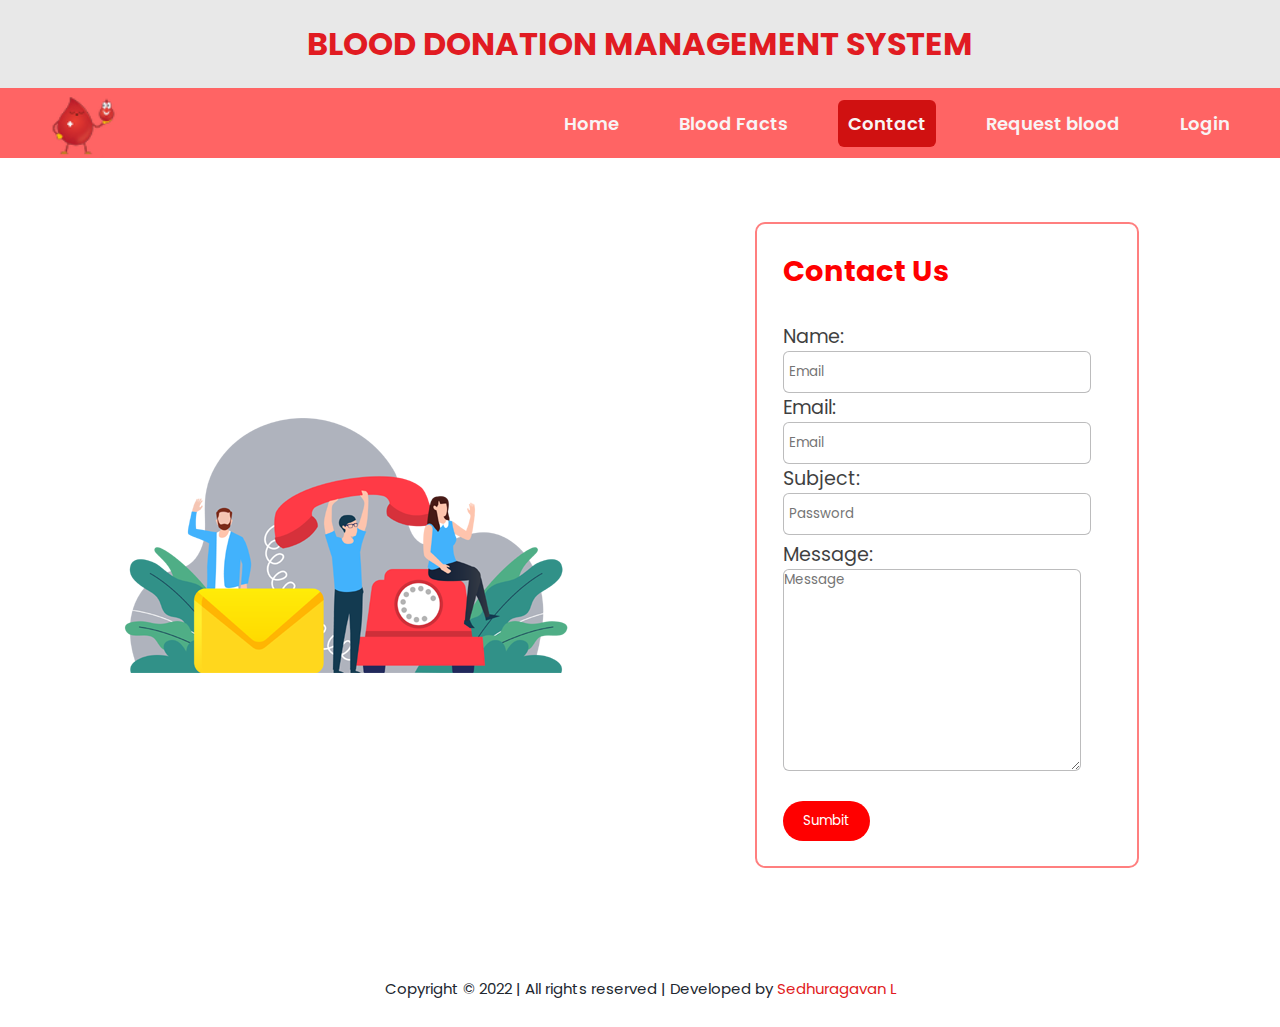
<file: html/contact.html>
<!DOCTYPE html>
<html lang="en">

<head>
    <meta charset="UTF-8">
    <meta http-equiv="X-UA-Compatible" content="IE=edge">
    <meta name="viewport" content="width=device-width, initial-scale=1.0">
    <title>contact</title>
    <link rel="stylesheet" href="../css/contact.css">
    <link rel="shortcut icon" href="../images/favicon.ico" type="image/x-icon">

</head>

<body>
    <header id="header">
        <h1>BLOOD DONATION MANAGEMENT SYSTEM</h1>
    </header>
    <nav class="navbar">
        <img src="../images/logo.png">
        <div class="nav">
            <a href="../index.html">Home</a>
            <a href="./bloodfacts.html">Blood Facts</a>
            <a class="active" href="#">Contact</a>
            <!-- <a href="./registration.html">Donate blood</a> -->
            <a href="./request.html">Request blood</a>
            <a href=".">Login</a>
        </div>
    </nav>

    <div class="request-container">
        <div class="left-image">
            <img src="./../images/contact-us.png" alt="" srcset="">
        </div>
        <div class="request-form">
            <form action="" id="request-details" onsubmit="return validated()">
                <h2>Contact Us</h2><br>
                <label for="nane">Name:</label>
                <input type="text" id="email" name="email" autocomplete="email" required placeholder="Email">
                <label for="email">Email:</label>
                <input type="email" id="email" name="email" autocomplete="email" required placeholder="Email">


                <label for="subject">Subject:</label>
                <input type="password" id="pass" name="password" autocomplete="password" required
                    placeholder="Password">
                <p id="password_error"></p>
                <label for="message">Message:</label>
                <textarea placeholder="Message" id="message" cols="30" rows="10"></textarea>
                <button type="submit">Sumbit</button>
            </form>
        </div>
    </div>
    <footer>
        <div class="copyright">
            <p>Copyright &copy; 2022 | All rights reserved | Developed by <span>Sedhuragavan L</span></p>
        </div>
    </footer>
</body>

</html>
</file>
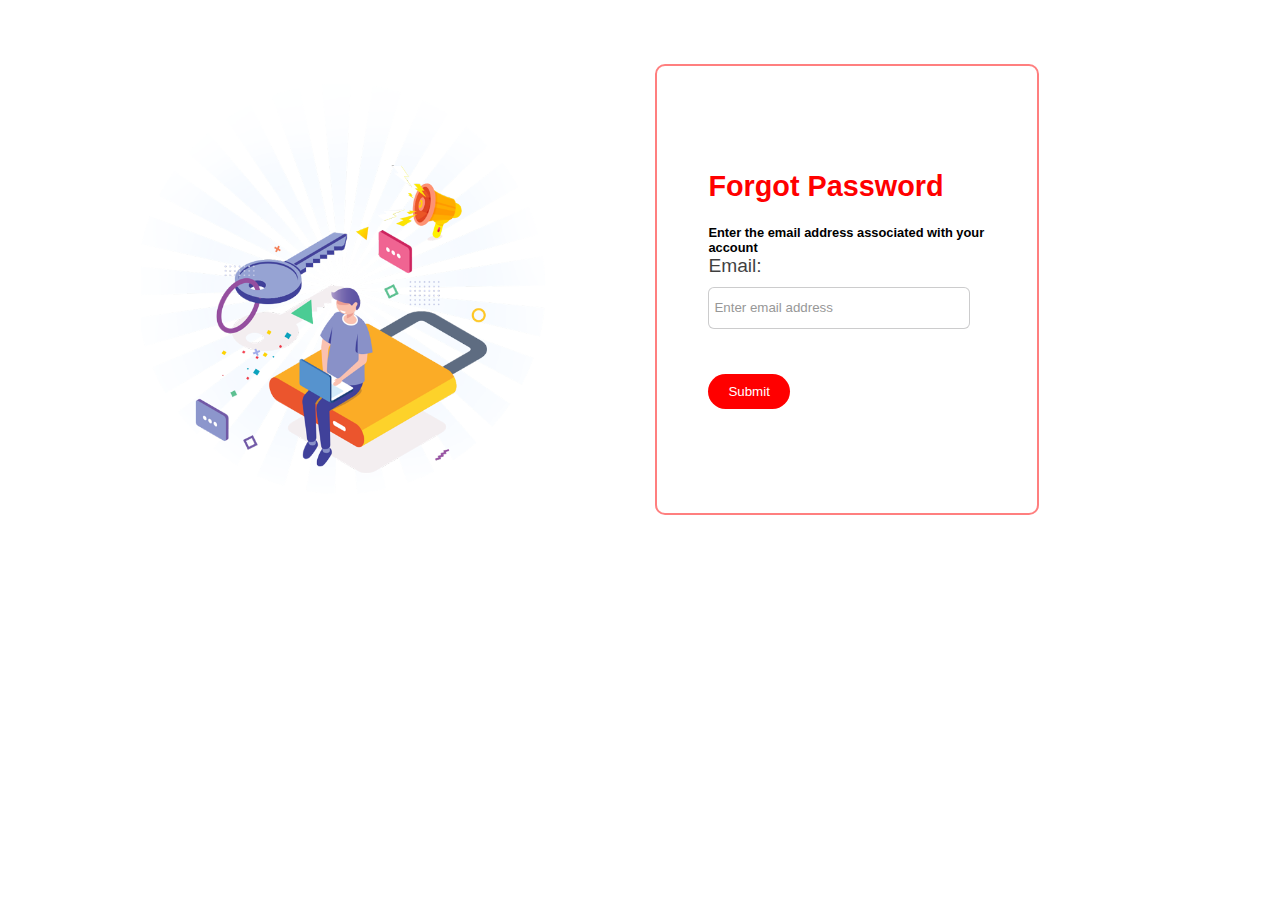
<file: html/forgetpassword.html>
<!DOCTYPE html>
<html lang="en">

<head>
    <meta charset="UTF-8">
    <meta http-equiv="X-UA-Compatible" content="IE=edge">
    <meta name="viewport" content="width=device-width, initial-scale=1.0">
    <title>fogotpassword</title>
    <link rel="stylesheet" href="../css/forgotpassword.css">
</head>

<body>

    <div class="request-container">
        <div class="left-image">
            <img src="./../images/resetpass.png" alt="" srcset="">
        </div>
        <div class="request-form">
            <form action="../html/login.html" id="request-details">
                <h2>Forgot Password</h2><br>
                <h6>Enter the email address associated with your account</h6>
                <label for="email">Email:</label>
                <input type="email" id="edmail" name="email" autocomplete="email" required
                    placeholder="Enter email address">
                <button type="submit">Submit</button>
            </form>
        </div>
    </div>


</body>

</html>
</file>
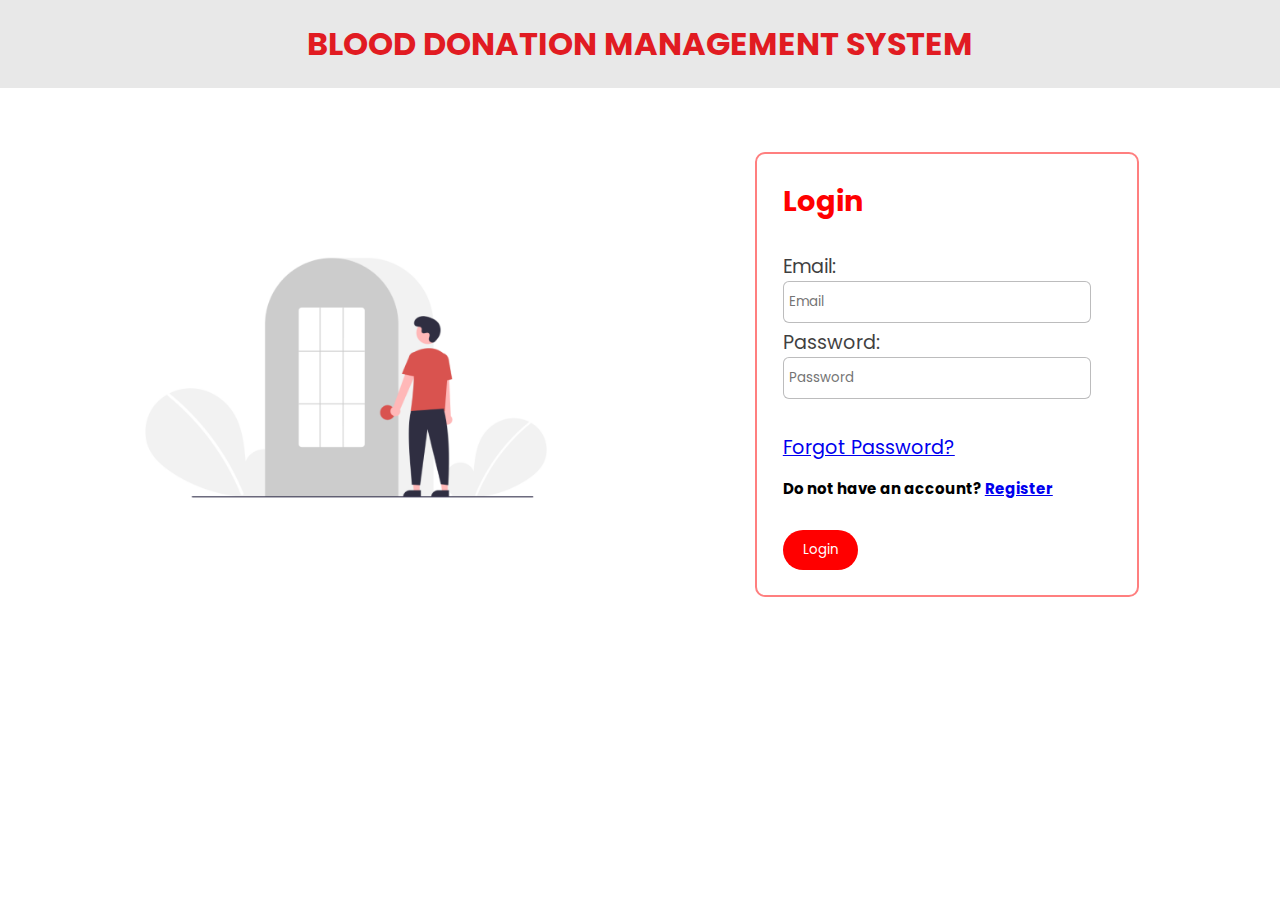
<file: html/login.html>
<!DOCTYPE html>
<html>

<head>
    <title>Login</title>
    <meta charset="UTF-8">
    <meta http-equiv="X-UA-Compatible" content="IE=edge">
    <meta name="viewport" content="width=device-width, initial-scale=1.0">
    <link rel="shortcut icon" href="../images/favicon.ico" type="image/x-icon">
    <link rel="stylesheet" href="https://cdnjs.cloudflare.com/ajax/libs/font-awesome/5.15.3/css/all.min.css" />
    <link rel="stylesheet" type="text/css" href="../css/login.css">

</head>

<body>

    <header id="header">
        <h1>BLOOD DONATION MANAGEMENT SYSTEM</h1>
    </header>
    <!-- <nav class="navbar">
        <img src="../images/logo.png">
        <div class="nav">
            <a href="../index.html">Home</a>
            <a href="#">Blood Facts</a>
            <a href="../html/contact.html">Contact</a>
            <a href="./registration.html">Donate blood</a>
            <a href="./request.html">Request blood</a>
            <a class="active" href="#">Login </a>
        </div>
    </nav> -->

    <div class="request-container">
        <div class="left-image">
            <img src="./../images/login.png" alt="" srcset="">
        </div>
        <div class="request-form">
            <form action="" id="request-details" method="post" onsubmit="return check()">
                <h2>Login</h2><br>
                <label for="email">Email:</label>
                <input type="email" id="email" onkeyup="emailverify()" name="email" autocomplete="email" required placeholder="Email">
                <p id="email_error"></p>

                <label for="password">Password:</label>
                <input type="password" id="pass" onkeyup="passverify()" name="password" autocomplete="password" required
                    placeholder="Password">
                <p id="password_error"></p>
                <br>

                <a href="./forgetpassword.html">Forgot Password?</a>
                <h6 id="register">Do not have an account? <a href="../html/registration.html">Register</a></h6>
                <button type="submit">Login</button>
            </form>
        </div>
    </div>
    <!-- <footer>
        <div class="copyright">
            <p>Copyright &copy; 2022 | All rights reserved | Developed by <span>Sedhuragavan L</span></p>
        </div>
    </footer> -->

    <script src="../javascript/login.js"></script>
</body>

</html>
</file>
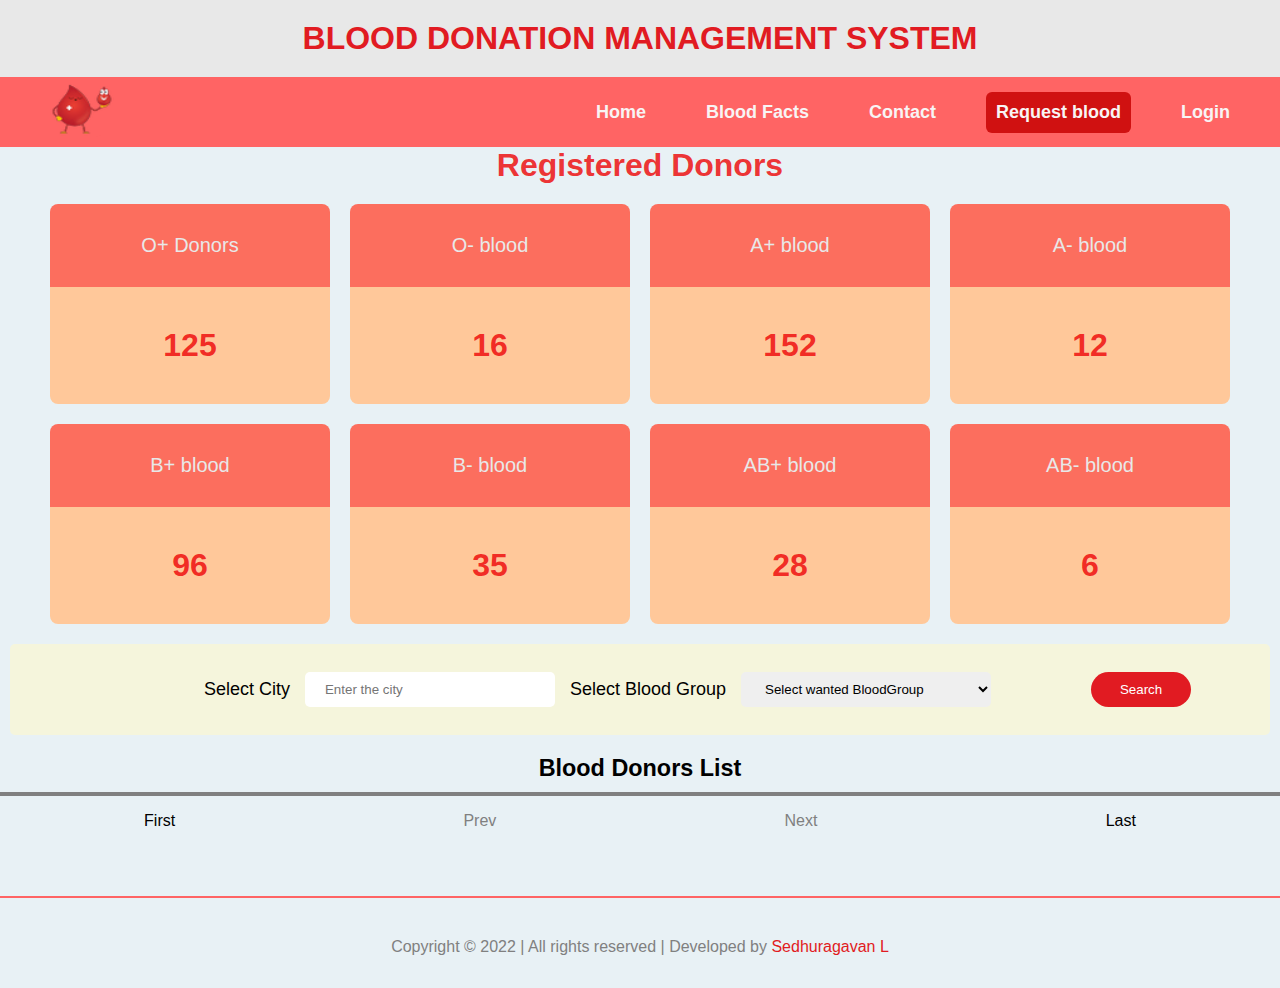
<file: html/request.html>
<!DOCTYPE html>
<html lang="en">

<head>
    <meta charset="UTF-8">
    <meta http-equiv="X-UA-Compatible" content="IE=edge">
    <meta name="viewport" content="width=device-width, initial-scale=1.0">
    <title>Request blood</title>
    <link rel="shortcut icon" href="../images/favicon.ico" type="image/x-icon">
    <link rel="stylesheet" type="text/css" href="../css/request.css">
    <link rel="stylesheet" href="https://cdnjs.cloudflare.com/ajax/libs/font-awesome/6.2.0/css/all.min.css"
        crossorigin="anonymous" referrerpolicy="no-referrer" />
</head>

<body>
    <header id="header">
        <h1>BLOOD DONATION MANAGEMENT SYSTEM</h1>
    </header>
    <nav class="navbar">
        <img src="../images/logo.png">
        <div class="nav">
            <a href="../index.html">Home</a>
            <a href="./bloodfacts.html">Blood Facts</a>
            <a href="./contact.html">Contact</a>
            <!-- <a href="registration.html">Donate blood</a> -->
            <a class="active" href="#">Request blood</a>
            <a href="./login.html">Login </a>
        </div>
    </nav>


    <section class="counters">
        <h1> Registered Donors</h1>
        <div class="container">
            <div class="o+group">
                <p>O+ Donors</p>
                <h1 class="counter" data-target="125">0</h1>
            </div>
            <div class="o-group">
                <p>O- blood</p>
                <h1 class="counter" data-target="16">0</h1>
            </div>
            <div class="a+group">
                <p>A+ blood</p>
                <h1 class="counter" data-target="152">0</h1>
            </div>
            <div class="a-group">
                <p>A- blood</p>
                <h1 class="counter" data-target="12">0</h1>
            </div>
            <div class="b+group">
                <p>B+ blood</p>
                <h1 class="counter" data-target="96">0</h1>
            </div>
            <div class="b-group">
                <p>B- blood</p>
                <h1 class="counter" data-target="35">0</h1>
            </div>
            <div class="ab+_group">
                <p>AB+ blood</p>
                <h1 class="counter" data-target="28">0</h1>
            </div>
            <div class="ab-_group">
                <p>AB- blood</p>
                <h1 class="counter" data-target="06">0</h1>
            </div>
        </div>


        <div class="container_search">
            <div class="search">
                <form method="post">
                    <div class="select">Select City</div>
                    <div class="input_box">
                        <input type="text" placeholder="Enter the city">
                    </div>
                    <div class="select">Select Blood Group</div>
                    <div class="input_box">
                        <select name="bloodgroup">
                            <option value="" disabled selected> Select wanted BloodGroup</option>
                            <option value="O+">O+</option>
                            <option value="O-">O-</option>
                            <option value="A+">A+</option>
                            <option value="A-">A-</option>
                            <option value="B+">B+</option>
                            <option value="B-">B-</option>
                            <option value="AB+">AB+</option>
                            <option value="AB-">AB-</option>
                        </select>
                    </div>
                    <div class="btn">
                        <button type="submit">Search</button>
                    </div>
                </form>
            </div>
    </section>
    <div class="center">
        <h3>Blood Donors List</h3>
    </div>
    <div class="box">
        <ul class="pagination">
            <li><a href="#">First</a></li>
            <li class="disabled">
                <a href="#">Prev</a>
            </li>
            <li class="disabled">
                <a href="#">Next</a>
            </li>
            <li><a href="#">Last</a></li>
        </ul>
    </div>

    <footer>
        <div class="copyright">
            <p>Copyright &copy; 2022 | All rights reserved | Developed by <span>Sedhuragavan L</span></p>
        </div>
    </footer>

    <script src="../javascript/request.js"></script>

</body>

</html>
</file>
<file: css/contact.css>
@import url('https://fonts.googleapis.com/css2?family=Gemunu+Libre&family=Poppins&display=swap');

* {
    margin: 0;
    padding: 0;
    font-family: 'Poppins', sans-serif;
}

#header {
    text-align: center;
    padding: 20px;
    color: #E11B22;
    background-color: #E8E8E8;
}

.navbar {
    height: 70px;
    width: 100%;
    display: flex;
    background-color: #ff6464;
}

.navbar img {
    margin-left: 50px;
    height: 70px;
    width: 70px;
}

.navbar .nav {
    width: 100%;
    display: flex;
    justify-content: flex-end;
    align-items: center;
}

.navbar .nav a {
    margin-right: 40px;
    padding: 10px;
    text-decoration: none;
    color: rgb(248, 244, 244);
    font-size: large;
    font-weight: 600;
}

.navbar .nav a i {
    transform: translateY(3px);
    padding-left: 5px;
}

.navbar .active {
    color: rgb(255, 255, 255);
    background-color: rgb(208, 17, 17);
    border-radius: 6px;
}

.navbar .nav a:hover {
    color: rgb(255, 255, 255);
    background-color: rgb(208, 17, 17);
    border-radius: 6px;
    transition: all 0.4s ease-in-out;
}

.request-container {
    display: flex;
}

.request-container .left-image,
.request-container .request-form {
    padding: 2%;
    display: flex;
    flex-direction: column;
    justify-content: center;
    align-items: center;
    font-size: 1.5rem;
}

.request-container .left-image {
    width: 50%;
}

.request-container .left-image img {
    max-width: 80%;
    height: auto;
    border-radius: 10px;
}

.request-container .request-form {
    width: 30%;
    margin: 5%;
    box-sizing: border-box;
    border: 2px solid rgba(255, 0, 0, 0.5);
    border-radius: 10px;
}

.request-container .request-form form {
    display: flex;
    flex-direction: column;
    font-size: 1.2rem;
    width: 100%;
}

.request-container .request-form form h2 {
    color: red;
}

.request-container .request-form form label {
    opacity: .75;
}

.request-container .request-form form input {

    height: 30px;
    border: 1.5px solid rgba(32, 33, 37, 0.3);
    padding: 5px;
    width: 90%;
    border-radius: 6px;
}

.request-container .request-form form textarea{
    border-radius: 6px;
    width: 90%;
    border: 1.5px solid rgba(32, 33, 37, 0.3);

}

.request-container .request-form form button {
    margin: 30px 0 0 0;
    background-color: red;
    color: white;
    border: none;
    padding: 10px 20px;
    width: max-content;
    border-radius: 20px;
}

p {
    font-size: 15px;
    margin-top: 5px;
    color: red;
}

.copyright p {
    height: 50px;
    padding-top: 40px;
    text-align: center;
    color: #222730;
    cursor: pointer;
}

.copyright span {
    color: #E11B22;
}
</file>
<file: css/forgotpassword.css>
* {
    margin: 0;
    padding: 0;
    font-family: 'Poppins', sans-serif;
  }
  
  .request-container {
    display: flex;
  }
  
  .request-container .left-image,
  .request-container .request-form {
    padding: 2%;
    display: flex;
    flex-direction: column;
    justify-content: center;
    align-items: center;
    font-size: 2 rem;
  }
  
  .request-container .left-image {
    width: 50%;
  }
  
  .request-container .left-image img {
    max-width: 80%;
    height: 80%;
    border-radius: 10px;
  }
  
  .request-container .request-form {
    width: 30%;
    margin: 5%;
    box-sizing: border-box;
    border: 2px solid rgba(255, 0, 0, 0.5);
    border-radius: 10px;
    padding: 4%;
    transform: translateX(-100px);
  }
  
  .request-container .request-form form {
    display: -webkit-box;
    display: -ms-flexbox;
    display: flex;
    -webkit-box-orient: vertical;
    -webkit-box-direction: normal;
    -ms-flex-direction: column;
    flex-direction: column;
    font-size: 1.2rem;
    width: 100%;
  }
  
  .request-container .request-form form h2 {
    color: red;
  }
  
  .request-container .request-form form label {
    opacity: .75;
  }
  
  .request-container .request-form form input,
  .request-container .request-form form textarea,
  .request-container .request-form form select {
    height: 30px;
    margin: 10px 0 15px 0;
    border: 1.5px solid rgba(32, 33, 37, 0.3);
    padding: 5px;
    width: 90%;
    border-radius: 6px;
    opacity: .75;
  }
  
  .request-container .request-form form select {
    width: 103%;
    height: 40px;
    background-color: white;
    -webkit-box-shadow: none;
    box-shadow: none;
  }
  
  .request-container .request-form form textarea {
    max-width: 100%;
  }
  
  .request-container .request-form form button {
    margin: 30px 0 0 0;
    background-color: red;
    color: white;
    border: none;
    padding: 10px 20px;
    width: -webkit-max-content;
    width: -moz-max-content;
    width: max-content;
    border-radius: 20px;
  }
</file>
<file: css/login.css>
@import url('https://fonts.googleapis.com/css2?family=Gemunu+Libre&family=Poppins&display=swap');

* {
    margin: 0;
    padding: 0;
    font-family: 'Poppins', sans-serif;
}

#header {
    text-align: center;
    padding: 20px;
    color: #E11B22;
    background-color: #E8E8E8;
}

.navbar {
    height: 70px;
    width: 100%;
    display: flex;
    background-color: #ff6464;
}

.navbar img {
    margin-left: 50px;
    height: 70px;
    width: 70px;
}

.navbar .nav {
    width: 100%;
    display: flex;
    justify-content: flex-end;
    align-items: center;
}

.navbar .nav a {
    margin-right: 40px;
    padding: 10px;
    text-decoration: none;
    color: rgb(248, 244, 244);
    font-size: large;
    font-weight: 600;
}

.navbar .nav a i {
    transform: translateY(3px);
    padding-left: 5px;
}

.navbar .active {
    color: rgb(255, 255, 255);
    background-color: rgb(208, 17, 17);
    border-radius: 6px;
}

.navbar .nav a:hover {
    color: rgb(255, 255, 255);
    background-color: rgb(208, 17, 17);
    border-radius: 6px;
    transition: all 0.4s ease-in-out;
}

.request-container {
    display: flex;
}

.request-container .left-image,
.request-container .request-form {
    padding: 2%;
    display: flex;
    flex-direction: column;
    justify-content: center;
    align-items: center;
    font-size: 1.5rem;
}

.request-container .left-image {
    width: 50%;
}

.request-container .left-image img {
    max-width: 80%;
    height: auto;
    border-radius: 10px;
}

.request-container .request-form {
    width: 30%;
    margin: 5%;
    box-sizing: border-box;
    border: 2px solid rgba(255, 0, 0, 0.5);
    border-radius: 10px;
}

.request-container .request-form form {
    display: flex;
    flex-direction: column;
    font-size: 1.2rem;
    width: 100%;
}

.request-container .request-form form h2 {
    color: red;
}

.request-container .request-form form label {
    opacity: .75;
}

.request-container .request-form form input,
.request-container .request-form form textarea {
    outline: none;
    height: 30px;
    border: 1.5px solid rgba(32, 33, 37, 0.3);
    padding: 5px;
    width: 90%;
    border-radius: 6px;
}

.request-container .request-form form textarea {
    max-width: 100%;
}

.request-container .request-form form button {
    margin: 30px 0 0 0;
    background-color: red;
    color: white;
    border: none;
    padding: 10px 20px;
    width: max-content;
    border-radius: 20px;
}

p {
    font-size: 15px;
    margin-top: 5px;
    color: red;
}

.copyright {
    clear: both;
    height: 50px;
    padding-top: 40px;
    text-align: center;
    color: gray;
    cursor: pointer;
}

#register {
    margin-top: 15px;
    font-size: 15px;
}

.copyright p {
    color: gray;
}

.copyright span {
    color: #E11B22;
}
</file>
<file: css/request.css>
* {
    margin: 0;
    padding: 0;
    font-family: 'Poppins', sans-serif;
}

body {
    background-color: #e8f1f5;

}

#header {
    text-align: center;
    padding: 20px;
    color: #E11B22;
    background-color: #E8E8E8;
}

.navbar {
    height: 70px;
    width: 100%;
    display: flex;
    background-color: #ff6464;
}

.navbar img {
    margin-left: 50px;
    height: 60px;
    width: 70px;
}

.navbar .nav {
    width: 100%;
    display: flex;
    justify-content: flex-end;
    align-items: center;
}

.navbar .nav a {
    margin-right: 40px;
    padding: 10px;
    text-decoration: none;
    color: rgb(248, 244, 244);
    font-size: large;
    font-weight: 600;
}

.navbar .nav a i {
    transform: translateY(3px);
    padding-left: 5px;
}

.navbar .active {
    color: rgb(255, 255, 255);
    background-color: rgb(208, 17, 17);
    border-radius: 6px;
}

.navbar .nav a:hover {
    color: rgb(255, 255, 255);
    background-color: rgb(208, 17, 17);
    border-radius: 6px;
    transition: all 0.4s ease-in-out;
}






.container {
    margin: 20px 50px;
    display: grid;
    grid-template-columns: repeat(4, 1fr);
    row-gap: 20px;
    column-gap: 20px;

}

.container p {
    background-color: #fc6e5e;
    color: #E8E8E8;
    font-size: 20px;
    padding: 30px 0px;
    border-radius: 8px 8px 0 0;
    display: grid;
    justify-items: center;
    align-items: center;
}

.container h1 {
    background-color: #ffc89a;
    padding: 40px;
    border-radius: 0 0 8px 8px;
    display: grid;
    justify-items: center;
    align-items: center;
}

.counters h1 {
    color: rgba(238, 10, 10, 0.84);
    text-align: center;
}

.container_search {
    padding-bottom: 10px;
}

.search form {
    display: flex;
    justify-content: center;
    padding: 20px;
    background-color: beige;
    margin: 10px;
    border-radius: 5px
}

.select {
    font-size: 18px;
    padding: 15px;

}

.input_box input,
.input_box select {
    margin-top: 8px;
    box-sizing: border-box;
    border: none;
    padding-left: 20px;
    height: 35px;
    width: 250px;
    border-radius: 5px;
}

.btn {
    display: inline-flex;
    justify-content: center;
    align-items: center;
    transform: translateX(100px);
}

.btn button {
    height: 35px;
    width: 100px;
    border: none;
    border-radius: 20px;
    background-color: #E11B22;
    color: #ffff;
}

.btn button:hover {
    background-color: black;
    transition: 0.3s ease-in-out;
}

.center {
    font-size: 20px;
    text-align: center;
    padding-bottom: 10px;
    border-bottom: 4px solid gray;
}

.box {
    width: 100%;
    height: 100px;
    border-bottom: 2px solid #ff6464;
}

.box ul {
    list-style: none;
    height: 50px;
    display: flex;
    align-items: center;
    justify-content: space-around;
    align-items: center;

}

ul li a {
    color: black;
    text-decoration: none;
}

.disabled a {
    color: gray;
}

.copyright {
    height: 50px;
    padding-top: 40px;
    text-align: center;
    color: grey;
    cursor: pointer;
}

.copyright span {
    color: #E11B22;
}
</file>
